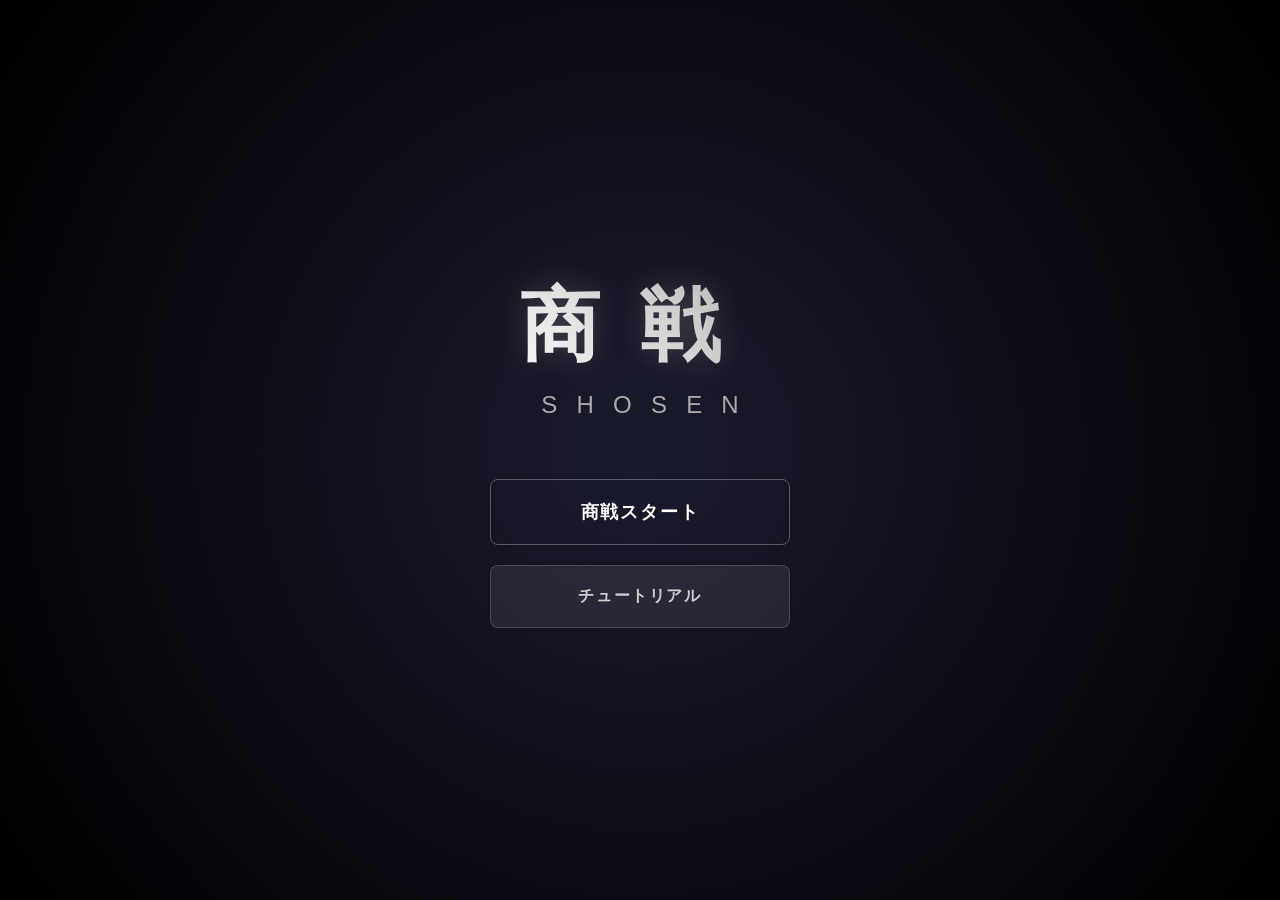
<file: index.html>
<!DOCTYPE html>
<html lang="ja">

<head>
    <meta charset="UTF-8">
    <meta name="viewport" content="width=device-width, initial-scale=1.0">
    <title>商戦 - SHOSEN</title>
    <link rel="stylesheet" href="css/style.css">
    <!-- Three.js removed for offline compatibility -->
</head>

<body>
    <!-- Title Screen -->
    <div id="title-screen">
        <div class="title-content">
            <h1 class="main-title">商戦</h1>
            <p class="sub-title">SHOSEN</p>
            <div class="title-menu">
                <button id="btn-title-start" class="action-btn title-btn">商戦スタート</button>
                <button id="btn-title-tutorial" class="action-btn title-btn secondary">チュートリアル</button>
            </div>
        </div>
    </div>

    <!-- Tutorial Overlay -->
    <div id="tutorial-overlay" style="display: none;">
        <div class="tutorial-box">
            <h2 id="tutorial-title">Tutorial</h2>
            <p id="tutorial-text">Welcome to Shosen.</p>
        </div>
    </div>

    <!-- Start Screen -->
    <div id="start-screen" style="display: none;">
        <div class="screen-controls" style="position: absolute; top: 20px; right: 20px; z-index: 100;">
            <button class="control-btn btn-return-title-global">タイトルに戻る</button>
        </div>
        <div class="start-sidebar">
            <h2>LEGEND</h2>
            <div class="legend-section">
                <h3>Attributes</h3>
                <div class="legend-item"><span class="color-box" style="background:#4caf50;"></span> 安心 (Safety)</div>
                <div class="legend-item"><span class="color-box" style="background:#e91e63;"></span> 快楽 (Pleasure)</div>
                <div class="legend-item"><span class="color-box" style="background:#2196f3;"></span> 成長 (Growth)</div>
                <div class="legend-item"><span class="color-box" style="background:#ff9800;"></span> 効率 (Efficiency)
                </div>
            </div>
            <div class="legend-section">
                <h3>Seasons</h3>
                <div class="legend-item"><span class="icon">🌸</span> 春 (Spring)</div>
                <div class="legend-item"><span class="icon">🎆</span> 夏 (Summer)</div>
                <div class="legend-item"><span class="icon">🍁</span> 秋 (Autumn)</div>
                <div class="legend-item"><span class="icon">❄️</span> 冬 (Winter)</div>
            </div>
        </div>
        <div class="start-main">
            <h1>STARTING HAND</h1>
            <p>手札にする商品を <span class="highlight">5つ</span> 選んでください (<span id="selected-count">0</span> / 5)</p>
            <div id="start-card-list" class="card-container start-cards">
                <!-- Selectable cards injected by JS -->
            </div>
            <button id="btn-start-game" class="action-btn start-btn" disabled>商戦開始</button>
        </div>
    </div>

    <!-- Mode Select Screen -->
    <div id="mode-select-screen" style="display: none;">
        <div class="screen-controls" style="position: absolute; top: 20px; right: 20px; z-index: 100;">
            <button class="control-btn btn-return-title-global">タイトルに戻る</button>
        </div>
        <div class="start-sidebar">
            <h2>商戦モード選択</h2>
            <div class="legend-section">
                <p>挑戦するルールを選んでください。</p>
            </div>
        </div>
        <div class="start-main" style="justify-content: center; gap: 40px;">
            <button id="btn-mode-single" class="action-btn start-btn" style="width: 400px; height: 100px;">顧客1人
                (通常)</button>
            <button id="btn-mode-multi" class="action-btn start-btn" style="width: 400px; height: 100px;">顧客3人
                (上級)</button>
        </div>
    </div>

    <!-- Difficulty Select Screen -->
    <div id="difficulty-select-screen" style="display: none;">
        <div class="screen-controls" style="position: absolute; top: 20px; right: 20px; z-index: 100;">
            <button class="control-btn btn-return-title-global">タイトルに戻る</button>
        </div>
        <div class="start-sidebar">
            <h2>難易度選択</h2>
            <div class="legend-section">
                <p>ライバルの強さを選んでください。</p>
            </div>
        </div>
        <div class="start-main" style="justify-content: center; gap: 20px;">
            <button id="btn-diff-easy" class="action-btn start-btn" style="width: 400px;">初級 (相手の手札公開・弱)</button>
            <button id="btn-diff-normal" class="action-btn start-btn" style="width: 400px;">中級 (相手の手札公開・中)</button>
            <button id="btn-diff-hard" class="action-btn start-btn" style="width: 400px;">上級 (相手の手札非公開・強)</button>
        </div>
    </div>

    <div id="game-container" style="display: none;">
        <!-- Header / Season Display -->
        <header>
            <div class="logo-area">
                <h1>商戦</h1>
                <div id="season-display" class="season-badge spring">
                    <span id="season-text">春</span>
                </div>
            </div>
            <div class="score-board">
                <div class="score-unit player-unit">
                    <div class="score-label">PlayerScore <span id="p-score-text">0/20</span></div>
                    <div class="score-gauge-bg">
                        <div id="p-score-gauge" class="score-gauge-fill"></div>
                    </div>
                </div>
                <div class="score-unit rival-unit">
                    <div class="score-label">RivalScore <span id="r-score-text">0/20</span></div>
                    <div class="score-gauge-bg">
                        <div id="r-score-gauge" class="score-gauge-fill"></div>
                    </div>
                </div>
            </div>
            <div class="header-right">
                <button id="btn-return-title-game" class="control-btn btn-return-title-global"
                    style="margin-right: 10px;">タイトルに戻る</button>
                <button id="btn-toggle-bgm" class="control-btn">BGM: OFF</button>
            </div>
        </header>

        <!-- Main Battle Area -->
        <main>
            <!-- Player Area -->
            <section class="player-area">
                <h2>Player</h2>
                <div class="stock-container">
                    <div class="stock-indicator">Stock: <span id="p-stock">0</span></div>
                    <div class="bonus-legend">
                        <div class="legend-row"><span class="badge badge-season">★旬★</span> <span
                                class="badge badge-match">◎マッチ◎</span> <span class="x4-label">x4!!</span></div>
                        <div class="legend-row"><span class="badge badge-season">★旬★</span> or <span
                                class="badge badge-match">◎マッチ◎</span> = x2</div>
                    </div>
                </div>
                <div id="player-hand" class="card-container">
                    <!-- Cards injected by JS -->
                </div>
                <div class="controls">
                    <button id="btn-wait" class="action-btn secondary">待機 (貯める)</button>
                </div>
            </section>

            <!-- Center Area (Customer) -->
            <section class="center-area">
                <div id="customers-wrapper" class="customers-wrapper">
                    <!-- Dynamic Customer Units injected by JS -->
                </div>
                <!-- Message Area -->
                <div id="message-area" class="message-box">
                    バトル開始！
                </div>
            </section>

            <!-- Rival Area -->
            <section class="rival-area">
                <h2>Rival</h2>
                <div class="stock-indicator">Stock: <span id="r-stock">0</span></div>
                <div id="rival-hand" class="card-container">
                    <!-- Cards injected by JS (Back only?) or visible for debug -->
                </div>
            </section>
        </main>

        <!-- Battle Log (Floating Right -> Top Center) -->
        <aside id="battle-log">
            <h3>Battle Log</h3>
            <div id="log-content"></div>
            <button id="btn-log-toggle" class="log-toggle-btn">Expand</button>
        </aside>
    </div>

    <!-- Scripts -->
    <script src="js/audio.js"></script>
    <script src="js/scene.js"></script>
    <script src="js/game.js"></script>
</body>

</html>
</file>
<file: css/style.css>
:root {
    --bg-color: #121212;
    --card-bg: rgba(255, 255, 255, 0.05);
    --card-hover: rgba(255, 255, 255, 0.1);
    --accent-color: #00d2ff;
    --text-color: #ffffff;
    --secondary-text: #aaaaaa;
    --glass-border: 1px solid rgba(255, 255, 255, 0.1);

    --season-spring: #ff7eb3;
    --season-summer: #4facfe;
    --season-autumn: #f09819;
    --season-winter: #a8edea;

    --pref-safety: #4caf50;
    --pref-pleasure: #e91e63;
    --pref-growth: #2196f3;
    --pref-efficiency: #ff9800;
}

body {
    margin: 0;
    padding: 0;
    background-color: var(--bg-color);
    color: var(--text-color);
    font-family: 'Helvetica Neue', Arial, sans-serif;
    overflow: hidden;
    height: 100vh;
    display: flex;
    justify-content: center;
    align-items: center;
}

#game-container {
    width: 100%;
    height: 100vh;
    display: flex;
    flex-direction: column;
    background: radial-gradient(circle at center, #1a1a2e 0%, #000000 100%);
    position: relative;
}

/* Header */
header {
    display: flex;
    justify-content: space-between;
    align-items: center;
    padding: 10px 40px;
    background: rgba(0, 0, 0, 0.5);
    backdrop-filter: blur(10px);
    border-bottom: var(--glass-border);
    z-index: 100;
}

.logo-area {
    display: flex;
    align-items: center;
    gap: 20px;
}

h1 {
    font-size: 24px;
    margin: 0;
    letter-spacing: 0.1em;
    background: linear-gradient(45deg, #ffffff, #aaaaaa);
    -webkit-background-clip: text;
    background-clip: text;
    -webkit-text-fill-color: transparent;
}

.season-badge {
    padding: 5px 15px;
    border-radius: 20px;
    font-weight: bold;
    font-size: 14px;
    text-transform: uppercase;
    box-shadow: 0 0 10px rgba(0, 0, 0, 0.5);
    transition: all 0.5s ease;
}

.season-badge.spring {
    background: linear-gradient(45deg, var(--season-spring), #ff758c);
    color: #fff;
}

.season-badge.summer {
    background: linear-gradient(45deg, var(--season-summer), #00f2fe);
    color: #fff;
}

.season-badge.autumn {
    background: linear-gradient(45deg, var(--season-autumn), #edde5d);
    color: #fff;
}

.season-badge.winter {
    background: linear-gradient(45deg, var(--season-winter), #d299c2);
    color: #000;
}

.score-board {
    display: flex;
    gap: 40px;
    align-items: center;
}

.score-unit {
    display: flex;
    flex-direction: column;
    gap: 5px;
    width: 200px;
}

.score-unit .score-label {
    font-size: 14px;
    font-weight: bold;
    color: #fff;
    display: flex;
    justify-content: space-between;
}

.score-gauge-bg {
    width: 100%;
    height: 10px;
    background: rgba(0, 0, 0, 0.5);
    border-radius: 5px;
    overflow: hidden;
    box-shadow: inset 0 1px 3px rgba(0, 0, 0, 0.5);
}

.score-gauge-fill {
    height: 100%;
    width: 0%;
    /* JS updates this */
    transition: width 0.5s ease-out;
}

#p-score-gauge {
    background: linear-gradient(90deg, #4caf50, #8bc34a);
    box-shadow: 0 0 10px #4caf50;
}

#r-score-gauge {
    background: linear-gradient(90deg, #f44336, #ff9800);
    box-shadow: 0 0 10px #f44336;
}

#bgm-toggle {
    background: none;
    border: 1px solid var(--secondary-text);
    color: var(--secondary-text);
    padding: 5px 10px;
    cursor: pointer;
    border-radius: 5px;
    font-size: 12px;
}

#bgm-toggle:hover {
    background: rgba(255, 255, 255, 0.1);
    color: white;
}

/* Main Layout */
main {
    flex: 1;
    display: grid;
    grid-template-columns: 350px 1fr 350px;
    /* Log is absolute */
    gap: 20px;
    padding: 20px;
    position: relative;
    overflow: hidden;
}

/* Areas */
section {
    display: flex;
    flex-direction: column;
    align-items: center;
}

h2 {
    font-size: 16px;
    color: var(--secondary-text);
    text-transform: uppercase;
    letter-spacing: 0.2em;
    margin-bottom: 20px;
}

.card-container {
    display: flex;
    flex-direction: column;
    gap: 15px;
    width: 100%;
    overflow-y: auto;
    padding-right: 5px;
    max-height: 60vh;
}

/* Cards */
.card {
    background: var(--card-bg);
    border: var(--glass-border);
    border-radius: 10px;
    padding: 15px;
    cursor: pointer;
    transition: all 0.2s ease;
    display: flex;
    flex-direction: row;
    /* Change column to row to separate left/right */
    justify-content: space-between;
    align-items: center;
    gap: 5px;
    position: relative;
    overflow: hidden;
}

.card-left {
    display: flex;
    flex-direction: column;
    gap: 5px;
}

.card-right {
    display: flex;
    flex-direction: column;
    align-items: flex-end;
    font-size: 11px;
    color: var(--secondary-text);
}

.card-info-item {
    background: rgba(0, 0, 0, 0.3);
    padding: 2px 5px;
    border-radius: 3px;
    margin-bottom: 2px;
}

.card:hover {
    background: var(--card-hover);
    transform: translateX(5px);
    border-color: rgba(255, 255, 255, 0.3);
}

.card.disabled {
    opacity: 0.5;
    pointer-events: none;
    cursor: default;
}

.card-name {
    font-weight: bold;
    font-size: 16px;
}

.card-badges {
    display: flex;
    gap: 5px;
    font-size: 11px;
}

.badge {
    padding: 2px 6px;
    border-radius: 4px;
    font-weight: bold;
}

.badge-season {
    background: gold;
    color: black;
    box-shadow: 0 0 5px gold;
}

.badge-match {
    background: #ff4081;
    color: white;
    box-shadow: 0 0 5px #ff4081;
}

.badge-power {
    background-color: #ffd700;
    color: #000;
    border: 1px solid #b8860b;
    font-weight: bold;
    box-shadow: 0 0 5px rgba(255, 215, 0, 0.5);
}

.badge-weak {
    background-color: #e0e0e0;
    color: #666;
    border: 1px solid #ccc;
    font-size: 0.8em;
}

/* Center Area */
.center-area {
    justify-content: center;
    position: relative;
}

#customer-scene {
    width: 100%;
    height: 60%;
    border-radius: 20px;
    /* background: radial-gradient(circle, rgba(255,255,255,0.05) 0%, rgba(0,0,0,0) 70%); */
    margin-bottom: 20px;
}

.customer-info {
    text-align: center;
    z-index: 10;
}

.customer-label {
    font-size: 12px;
    color: var(--secondary-text);
    margin-bottom: 5px;
}

.preference-badge {
    display: inline-block;
    padding: 8px 20px;
    border-radius: 30px;
    font-size: 18px;
    font-weight: bold;
    background: rgba(255, 255, 255, 0.1);
    box-shadow: 0 0 20px rgba(0, 0, 0, 0.3);
    border: 1px solid rgba(255, 255, 255, 0.2);
}

/* Message Box */
.message-box {
    margin-top: 20px;
    padding: 15px 30px;
    background: rgba(0, 0, 0, 0.6);
    border: var(--glass-border);
    border-radius: 10px;
    text-align: center;
    min-height: 1.5em;
    font-size: 16px;
    color: #fff;
    backdrop-filter: blur(5px);
    animation: fadeIn 0.3s ease;
}

/* Controls */
.controls {
    margin-top: 20px;
    width: 100%;
}

.action-btn {
    width: 100%;
    padding: 10px;
    /* Further reduced padding */
    border: none;
    border-radius: 8px;
    font-size: 16px;
    font-weight: bold;
    cursor: pointer;
    transition: all 0.2s;
    text-transform: uppercase;
}

.action-btn.secondary {
    background: rgba(255, 255, 255, 0.1);
    color: white;
    border: 1px solid rgba(255, 255, 255, 0.2);
}

.action-btn.secondary:hover {
    background: rgba(255, 255, 255, 0.2);
}

/* Log */
#battle-log {
    position: absolute;
    top: 54px;
    /* Exact alignment with header border */
    /* Header padding is 10px + 32px content + 10px = 52px. Border is 1px. 53-54px. */
    left: 50%;
    transform: translateX(-50%);
    width: 450px;
    height: 80px;
    /* Compact */
    background: rgba(0, 0, 0, 0.6);
    backdrop-filter: blur(4px);
    border: 1px solid rgba(255, 255, 255, 0.2);
    border-radius: 8px;
    padding: 5px 10px;
    display: flex;
    flex-direction: column;
    z-index: 50;
    pointer-events: auto;
    /* Allow clicking button */
    transition: all 0.3s cubic-bezier(0.25, 0.8, 0.25, 1);
}

#battle-log.expanded {
    top: 50%;
    transform: translate(-50%, -50%);
    width: 90%;
    height: 80vh;
    background: rgba(0, 0, 0, 0.95);
    z-index: 1000;
    border: 2px solid var(--accent-color);
}

#battle-log.expanded #log-content {
    overflow-y: auto;
    font-size: 14px;
}

.log-toggle-btn {
    position: absolute;
    top: 5px;
    right: 5px;
    background: rgba(255, 255, 255, 0.1);
    border: 1px solid rgba(255, 255, 255, 0.2);
    color: #ccc;
    font-size: 10px;
    padding: 2px 8px;
    border-radius: 4px;
    cursor: pointer;
    pointer-events: auto;
}

.log-toggle-btn:hover {
    background: rgba(255, 255, 255, 0.2);
    color: #fff;
}

#battle-log h3 {
    display: none;
    /* Turn off title */
}

#log-content {
    flex: 1;
    overflow-y: hidden;
    font-size: 11px;
    line-height: 1.3;
    display: flex;
    flex-direction: column-reverse;
    text-shadow: 1px 1px 2px black;
}

.log-entry {
    margin-bottom: 5px;
    color: #ccc;
}

.log-entry.turn-header {
    color: var(--accent-color);
    font-weight: bold;
    margin-top: 10px;
}

.log-entry.player-action {
    color: #81c784;
}

.log-entry.rival-action {
    color: #e57373;
}

.log-entry.system {
    color: #ffd54f;
    font-style: italic;
}

@keyframes fadeIn {
    from {
        opacity: 0;
        transform: translateY(10px);
    }

    to {
        opacity: 1;
        transform: translateY(0);
    }
}

/* Scrollbar */
::-webkit-scrollbar {
    width: 6px;
}

::-webkit-scrollbar-track {
    background: rgba(255, 255, 255, 0.05);
}

::-webkit-scrollbar-thumb {
    background: rgba(255, 255, 255, 0.2);
    border-radius: 3px;
}

/* Rival Card Hidden */
/* Rival Card Hidden (Default) */
#rival-hand .card {
    background: repeating-linear-gradient(45deg,
            rgba(255, 255, 255, 0.05),
            rgba(255, 255, 255, 0.05) 10px,
            rgba(255, 255, 255, 0.1) 10px,
            rgba(255, 255, 255, 0.1) 20px);
    cursor: default;
    color: #666;
}

#rival-hand .card-left,
#rival-hand .card-right {
    opacity: 0.1;
    /* Almost hidden */
}

/* Rival Card Revealed */
#rival-hand.reveal .card {
    background: var(--card-bg);
    color: var(--text-color);
}

#rival-hand.reveal .card-left,
#rival-hand.reveal .card-right {
    opacity: 1;
}

/* Avatar CSS */
.avatar-group {
    position: relative;
    width: 100px;
    height: 150px;
    transform-style: preserve-3d;
    animation: avatarIdle 3s ease-in-out infinite;
    display: flex;
    flex-direction: column;
    align-items: center;
}

.avatar-head {
    width: 60px;
    height: 60px;
    background: #ffe0bd;
    border-radius: 50%;
    margin-bottom: -10px;
    z-index: 10;
    box-shadow: 0 5px 15px rgba(0, 0, 0, 0.3);
    position: relative;
}

/* Eyes */
.avatar-head::before,
.avatar-head::after {
    content: '';
    position: absolute;
    top: 25px;
    width: 8px;
    height: 8px;
    background: #333;
    border-radius: 50%;
}

.avatar-head::before {
    left: 18px;
}

.avatar-head::after {
    right: 18px;
}

.avatar-body {
    width: 70px;
    height: 90px;
    background: #4caf50;
    border-radius: 20px 20px 10px 10px;
    z-index: 5;
    box-shadow: inset 0 0 20px rgba(0, 0, 0, 0.2);
}

.avatar-arms {
    position: absolute;
    top: 55px;
    /* Shoulder height */
    width: 100%;
    display: flex;
    justify-content: space-between;
    pointer-events: none;
    z-index: 4;
}

.avatar-arm {
    width: 20px;
    height: 70px;
    background: #333;
    border-radius: 10px;
}

.avatar-arm.left {
    transform: translateX(-15px) rotate(10deg);
}

.avatar-arm.right {
    transform: translateX(15px) rotate(-10deg);
}

/* Animations */
@keyframes avatarIdle {

    0%,
    100% {
        transform: translateY(0);
    }

    50% {
        transform: translateY(-10px);
    }
}

@keyframes avatarHappy {
    0% {
        transform: scale(1) rotate(0deg);
    }

    25% {
        transform: scale(1.1) rotate(-5deg);
    }

    50% {
        transform: scale(1.1) rotate(5deg);
    }

    75% {
        transform: scale(1.1) rotate(-5deg);
    }

    100% {
        transform: scale(1) rotate(0deg);
    }
}

.anim-happy {
    animation: avatarHappy 0.5s ease;
}

/* Start Screen */
#start-screen,
#mode-select-screen,
#difficulty-select-screen {
    position: fixed;
    top: 0;
    left: 0;
    width: 100%;
    height: 100%;
    background: radial-gradient(circle at center, #2a2a3e 0%, #000000 100%);
    display: flex;
    flex-direction: row;
    z-index: 200;
    color: white;
}

/* ... existing ... */

/* Rival Card Hidden (Default / Hard Mode) */
#rival-hand .card {
    background: #000;
    /* Pitch black */
    cursor: default;
}

#rival-hand .card>* {
    opacity: 0;
    visibility: hidden;
}

/* Rival Card Revealed (Easy / Normal) */
#rival-hand.reveal .card {
    background: var(--card-bg);
    color: var(--text-color);
}

#rival-hand.reveal .card>* {
    opacity: 1;
    visibility: visible;
}

#rival-hand.reveal .card-info-item,
#rival-hand.reveal .card-badges {
    display: block;
    /* Ensure visible */
}

/* Sidebar */
.start-sidebar {
    width: 300px;
    background: rgba(0, 0, 0, 0.5);
    backdrop-filter: blur(10px);
    border-right: 1px solid rgba(255, 255, 255, 0.1);
    padding: 40px 30px;
    display: flex;
    flex-direction: column;
    gap: 40px;
    box-shadow: 10px 0 30px rgba(0, 0, 0, 0.3);
}

.start-sidebar h2 {
    font-size: 24px;
    letter-spacing: 0.2em;
    border-bottom: 2px solid var(--accent-color);
    padding-bottom: 10px;
    margin: 0;
}

.legend-section h3 {
    font-size: 16px;
    color: var(--secondary-text);
    margin-bottom: 15px;
    text-transform: uppercase;
}

.legend-item {
    display: flex;
    align-items: center;
    gap: 15px;
    margin-bottom: 12px;
    font-size: 16px;
}

.color-box {
    width: 20px;
    height: 20px;
    border-radius: 4px;
    box-shadow: 0 0 5px rgba(0, 0, 0, 0.5);
}

.icon {
    font-size: 20px;
    width: 20px;
    text-align: center;
}

/* Main Area */
.start-main {
    flex: 1;
    padding: 40px;
    display: flex;
    flex-direction: column;
    align-items: center;
    overflow-y: auto;
}

.start-main h1 {
    font-size: 36px;
    margin: 0 0 10px 0;
    letter-spacing: 0.1em;
}

.start-main p {
    color: var(--secondary-text);
    margin-bottom: 30px;
    font-size: 18px;
}

.highlight {
    color: var(--accent-color);
    font-weight: bold;
    font-size: 1.2em;
}

.start-cards {
    flex-direction: row;
    justify-content: center;
    flex-wrap: wrap;
    gap: 20px;
    margin-bottom: 30px;
    overflow-y: visible;
    max-height: none;
    width: 100%;
    max-width: 1000px;
}

.start-cards .card {
    width: 180px;
    height: 100px;
    flex-direction: column;
    justify-content: center;
    align-items: center;
    text-align: center;
    transform: scale(1);
    transition: all 0.2s ease;
    border: 1px solid rgba(255, 255, 255, 0.2);
    background: rgba(255, 255, 255, 0.05);
    position: relative;
}

.start-cards .card:hover {
    background: rgba(255, 255, 255, 0.1);
    transform: translateY(-2px);
}

/* Selected State */
.start-cards .card.selected {
    border-color: var(--accent-color);
    background: rgba(0, 210, 255, 0.15);
    box-shadow: 0 0 15px rgba(0, 210, 255, 0.4);
}

.start-cards .card.selected::after {
    content: '✔';
    position: absolute;
    top: -10px;
    right: -10px;
    background: var(--accent-color);
    color: black;
    width: 24px;
    height: 24px;
    border-radius: 50%;
    display: flex;
    justify-content: center;
    align-items: center;
    font-weight: bold;
    font-size: 14px;
    box-shadow: 0 0 5px rgba(0, 0, 0, 0.5);
}

.start-btn {
    width: 300px;
    padding: 20px;
    font-size: 24px;
    letter-spacing: 0.1em;
    background: var(--accent-color);
    color: black;
    margin-top: auto;
    box-shadow: 0 0 20px rgba(0, 210, 255, 0.3);
}

.start-btn:disabled {
    background: rgba(255, 255, 255, 0.1);
    color: rgba(255, 255, 255, 0.3);
    cursor: not-allowed;
    box-shadow: none;
    border: 1px solid rgba(255, 255, 255, 0.1);
}

/* Title Screen */
#title-screen {
    position: fixed;
    top: 0;
    left: 0;
    width: 100%;
    height: 100%;
    background: radial-gradient(circle at center, #1a1a2e 0%, #000000 100%);
    display: flex;
    justify-content: center;
    align-items: center;
    z-index: 300;
    color: white;
}

.title-content {
    text-align: center;
    animation: fadeIn 1s ease;
}

.main-title {
    font-size: 80px;
    margin: 0;
    letter-spacing: 0.5em;
    font-weight: bold;
    background: linear-gradient(45deg, #ffffff, #aaaaaa);
    -webkit-background-clip: text;
    background-clip: text;
    -webkit-text-fill-color: transparent;
    text-shadow: 0 0 30px rgba(255, 255, 255, 0.2);
}

.sub-title {
    font-size: 24px;
    color: var(--secondary-text);
    letter-spacing: 0.8em;
    margin-top: 10px;
    margin-bottom: 60px;
    text-transform: uppercase;
    margin-left: 0.8em;
    /* Offset for letter spacing */
}

.title-menu {
    display: flex;
    flex-direction: column;
    gap: 20px;
    width: 300px;
    margin: 0 auto;
}

.title-btn {
    padding: 20px;
    font-size: 18px;
    letter-spacing: 0.1em;
    background: transparent;
    border: 1px solid rgba(255, 255, 255, 0.3);
    color: white;
    transition: all 0.3s ease;
}

.title-btn:hover {
    background: rgba(255, 255, 255, 0.1);
    border-color: white;
    transform: scale(1.05);
}

.title-btn.secondary {
    font-size: 16px;
    opacity: 0.8;
}

.title-btn.secondary:hover {
    opacity: 1;
}

/* Tutorial Overlay */
#tutorial-overlay {
    position: fixed;
    top: 100px;
    /* Below header */
    left: 0;
    width: 100%;
    pointer-events: none;
    /* Let clicks pass through to game */
    z-index: 150;
    display: flex;
    justify-content: center;
}

.tutorial-box {
    background: rgba(0, 0, 0, 0.85);
    border: 2px solid var(--accent-color);
    padding: 20px 40px;
    border-radius: 10px;
    text-align: center;
    box-shadow: 0 0 30px rgba(0, 210, 255, 0.3);
    pointer-events: auto;
    /* Allow interaction if needed */
    max-width: 600px;
    animation: slideDown 0.5s ease;
}

.tutorial-box h2 {
    color: var(--accent-color);
    margin: 0 0 10px 0;
    font-size: 24px;
    text-transform: uppercase;
    letter-spacing: 0.1em;
}

.tutorial-box p {
    font-size: 18px;
    line-height: 1.5;
    margin: 0;
    color: white;
}

@keyframes slideDown {
    from {
        transform: translateY(-50px);
        opacity: 0;
    }

    to {
        transform: translateY(0);
        opacity: 1;
    }
}

/* Score Popup Effect */
.score-popup {
    position: absolute;
    top: 50%;
    left: 50%;
    transform: translate(-50%, -50%);
    font-size: 48px;
    font-weight: 900;
    color: #ffeb3b;
    /* Yellow */
    text-shadow: 0 0 10px rgba(0, 0, 0, 0.8), 0 0 20px rgba(255, 235, 59, 0.5);
    z-index: 200;
    pointer-events: none;
    white-space: nowrap;
}

@keyframes popIn {
    0% {
        transform: translate(-50%, -50%) scale(0);
        opacity: 0;
    }

    60% {
        transform: translate(-50%, -50%) scale(1.2);
        opacity: 1;
    }

    100% {
        transform: translate(-50%, -50%) scale(1);
        opacity: 1;
    }
}

@keyframes popBump {
    0% {
        transform: translate(-50%, -50%) scale(1);
    }

    50% {
        transform: translate(-50%, -50%) scale(1.3);
    }

    100% {
        transform: translate(-50%, -50%) scale(1);
    }
}

/* Stock Icons */
.stock-icon {
    display: inline-block;
    font-size: 20px;
    margin-left: 2px;
    opacity: 0.2;
    filter: grayscale(100%);
    transition: all 0.3s ease;
}

.stock-icon.active {
    opacity: 1;
    filter: grayscale(0%);
    text-shadow: 0 0 10px rgba(255, 235, 59, 0.8);
}

.center-area {
    position: relative;
    /* Anchor for popup */
}

/* Bonus Legend */
.stock-container {
    display: flex;
    align-items: center;
    gap: 15px;
    margin-bottom: 10px;
}

.bonus-legend {
    font-size: 11px;
    background: rgba(255, 255, 255, 0.05);
    padding: 5px;
    border-radius: 5px;
}

.legend-row {
    display: flex;
    align-items: center;
    gap: 5px;
    margin-bottom: 2px;
}

.x4-label {
    color: #ff0055;
    font-weight: bold;
    animation: pulse 1s infinite;
}

/* Satisfaction Gauge */
.satisfaction-container {
    width: 100%;
    margin-top: 10px;
}

.satisfaction-label {
    font-size: 12px;
    color: #aaa;
    margin-bottom: 3px;
    text-align: left;
}

.satisfaction-bar-bg {
    width: 100%;
    height: 10px;
    background: #333;
    border-radius: 5px;
    overflow: hidden;
}

.satisfaction-bar-fill {
    height: 100%;
    background: linear-gradient(90deg, #4caf50, #8bc34a);
    transition: width 0.5s ease;
}

.satisfaction-text {
    font-size: 12px;
    text-align: right;
    margin-top: 2px;
    color: #ddd;
}

/* Dynamic Customer Layout */
.customers-wrapper {
    display: flex;
    justify-content: center;
    gap: 20px;
    width: 100%;
}

.customer-unit {
    flex: 1;
    display: flex;
    flex-direction: column;
    align-items: center;
    max-width: 250px;
    transition: all 0.3s ease;
    padding: 10px;
    border-radius: 10px;
    position: relative;
    border: 2px solid transparent;
    /* Reserve space for border */
}

.customer-unit.selectable {
    cursor: pointer;
    background: rgba(255, 255, 255, 0.05);
    border: 2px solid rgba(255, 255, 255, 0.2);
    animation: pulseBorder 1.5s infinite;
}

.customer-unit.selectable:hover {
    background: rgba(255, 255, 255, 0.15);
    transform: scale(1.02);
    border-color: var(--accent-color);
}

@keyframes pulseBorder {
    0% {
        border-color: rgba(255, 255, 255, 0.2);
        box-shadow: 0 0 0 rgba(0, 0, 0, 0);
    }

    50% {
        border-color: var(--accent-color);
        box-shadow: 0 0 15px rgba(0, 210, 255, 0.3);
    }

    100% {
        border-color: rgba(255, 255, 255, 0.2);
        box-shadow: 0 0 0 rgba(0, 0, 0, 0);
    }
}

/* Adjustments for multiple gauges */
.customer-unit .satisfaction-container {
    margin-top: 15px;
    width: 100%;
}

.customer-unit .avatar-group {
    transform: scale(0.8);
    /* Scale down slightly for multi-view */
}

/* Customer Animations */
@keyframes jumpSmall {
    0% {
        transform: translateY(0);
    }

    50% {
        transform: translateY(-10px);
    }

    100% {
        transform: translateY(0);
    }
}

@keyframes jumpMed {
    0% {
        transform: translateY(0);
    }

    30% {
        transform: translateY(-20px) rotate(-5deg);
    }

    60% {
        transform: translateY(0);
    }

    100% {
        transform: translateY(0);
    }
}

@keyframes jumpBig {
    0% {
        transform: translateY(0);
    }

    20% {
        transform: translateY(-30px) scale(1.1);
    }

    40% {
        transform: translateY(0);
    }

    60% {
        transform: translateY(-15px) scale(1.1);
    }

    100% {
        transform: translateY(0);
    }
}

.anim-happy {
    animation: jumpSmall 0.5s ease;
}

.anim-joy {
    animation: jumpMed 0.6s ease;
}

.anim-ecstasy {
    animation: jumpBig 0.8s ease;
}

/* Disabled Cards (Stronger Visual) */
.card.disabled {
    pointer-events: none;
    opacity: 0.3 !important;
    filter: grayscale(100%);
}

/* Match Target Overlay */
.match-indicator-overlay {
    position: absolute;
    top: -30px;
    left: 50%;
    transform: translateX(-50%);
    background: #ff4081;
    color: white;
    padding: 5px 10px;
    border-radius: 20px;
    font-weight: bold;
    font-size: 14px;
    white-space: nowrap;
    box-shadow: 0 0 10px #ff4081;
    animation: bounce 0.5s infinite alternate;
    z-index: 20;
}

@keyframes bounce {
    from {
        transform: translateX(-50%) translateY(0);
    }

    to {
        transform: translateX(-50%) translateY(-5px);
    }
}
</file>
